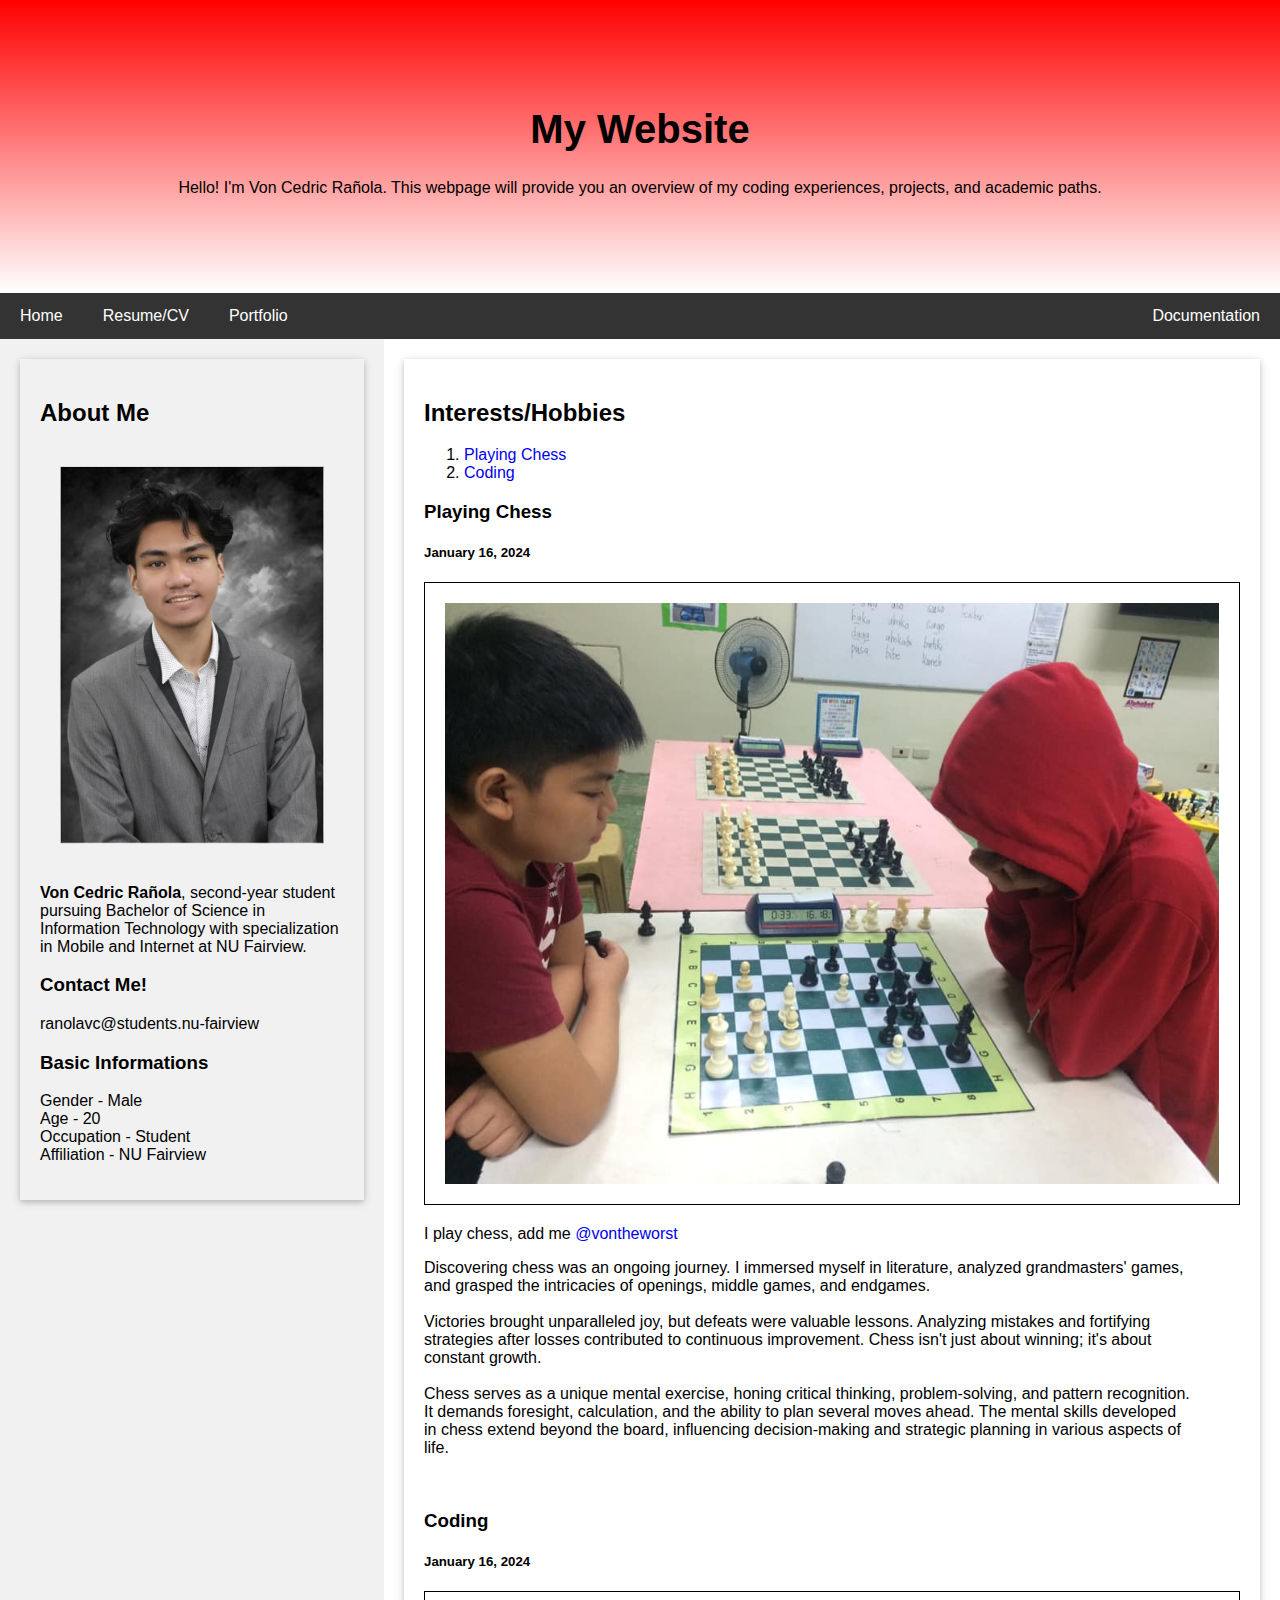
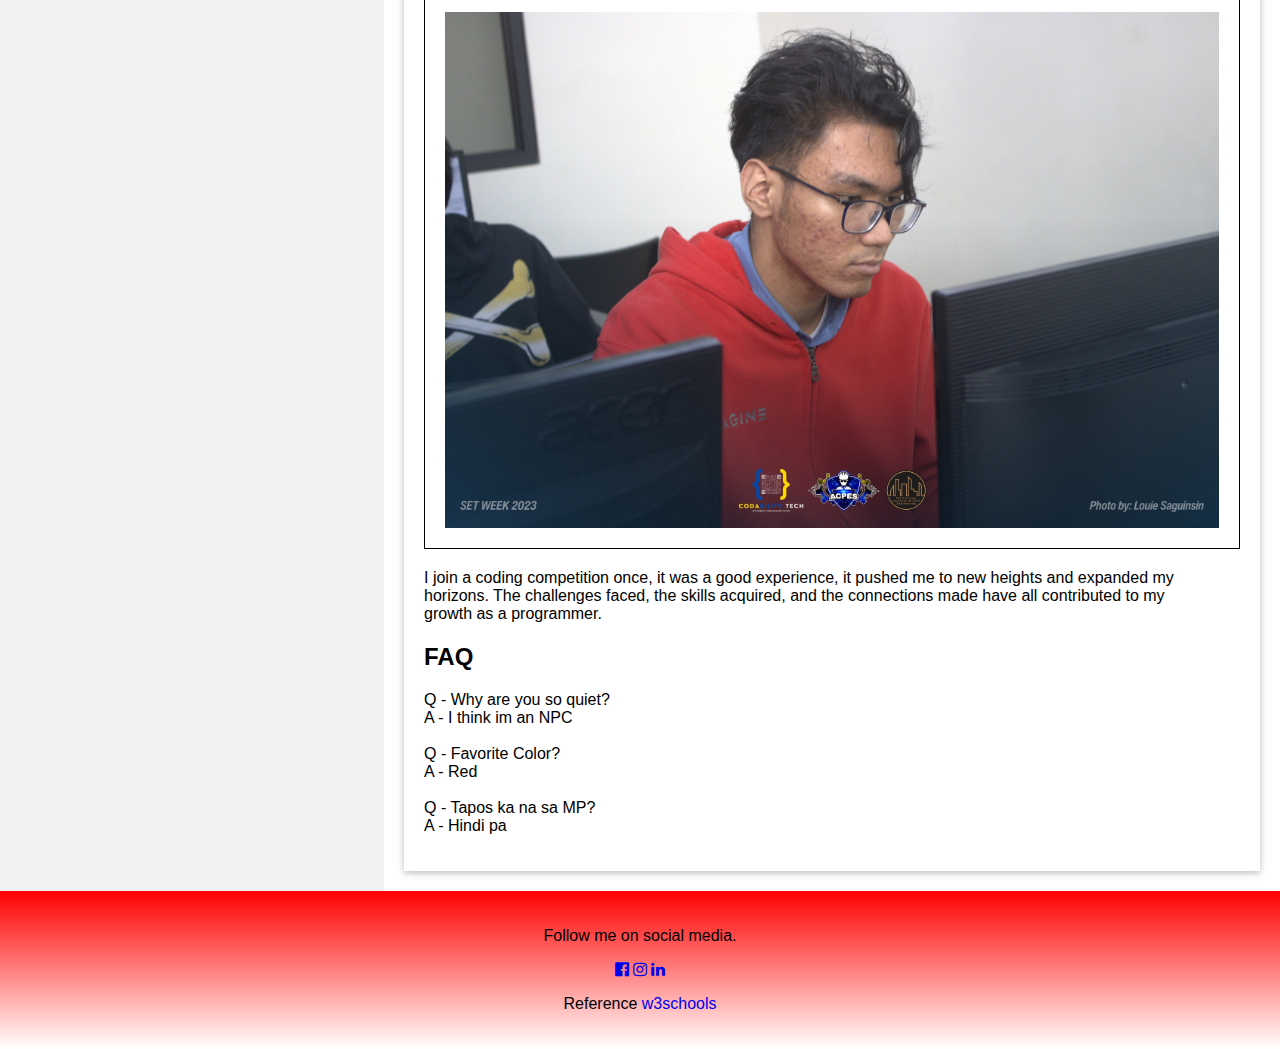
<file: index.html>
<!DOCTYPE html>
<html lang="en">
<head>

	<title>Von Cedric | Personal Website</title>
	
	<meta charset="UTF-8">
	<meta name="viewport" content="width=device-width, initial-scale=1">
	
	<link rel="icon" type="image/x-icon" href="images/V_icon.png">
	<link rel="stylesheet" href="styles.css">
	<link rel="stylesheet" href="https://cdnjs.cloudflare.com/ajax/libs/font-awesome/4.7.0/css/font-awesome.min.css">

</head>

<body>

<div class="header">
  <h1>My Website</h1>
  <p>Hello! I'm Von Cedric Rañola. This webpage will provide you an overview of my coding experiences, projects, and academic paths.</p>
</div>

<div class="navbar">
  <a href="index.html">Home</a>
  <a href="resume.html" target="_blank">Resume/CV</a>
  <a href="portfolio.html">Portfolio</a>
  <a href="documentation.html" class="right">Documentation</a>
</div>

<div class="row">
  <div class="side">
    <div class="container" style="width: 100%; margin: 0 auto; padding: 20px;">
		<h2>About Me</h2>
			<div>
				<img class="profile_picture" src="images/profile_picture.jpg" alt="Von Cedric Rañola">

				<p><b>Von Cedric Rañola</b>, second-year student pursuing Bachelor of Science in Information Technology with specialization in Mobile and Internet at NU Fairview.</p>
				<h3>Contact Me!</h3>
				<p>ranolavc@students.nu-fairview</p>

				<h3>Basic Informations</h3>
				<p>
				  Gender - Male<br>
				  Age - 20<br>
				  Occupation - Student<br>
				  Affiliation - NU Fairview
				</p>
			</div>
	</div>
  </div>

  <div class="main">
    <div class="container" style="width: 100%; margin: 0 auto; padding: 20px;">
		<h2>Interests/Hobbies</h2>
			<ol type="1">
			  <li><a href="#blog1">Playing Chess</a><br></li>
			  <li><a href="#blog2">Coding</a></li>
			</ol>
			
		<h3 id=blog1>Playing Chess</h3>
		
		<h5>January 16, 2024</h5>
		<img style="border: 1px solid black" class="profile_picture" src="images/chess.jpg" alt="Von Cedric Rañola">
		
		<p>I play chess, add me <a href="https://www.chess.com/member/vontheworst" target="_blank">@vontheworst</a></p>

		<p style="margin-right: 50px">
			Discovering chess was an ongoing journey. I immersed myself in literature, analyzed grandmasters' games, and grasped the intricacies of openings, middle games, and endgames.<br><br>
			Victories brought unparalleled joy, but defeats were valuable lessons. Analyzing mistakes and fortifying strategies after losses contributed to continuous improvement. Chess isn't just about winning; it's about constant growth.<br><br>
			Chess serves as a unique mental exercise, honing critical thinking, problem-solving, and pattern recognition. It demands foresight, calculation, and the ability to plan several moves ahead. The mental skills developed in chess extend beyond the board, influencing decision-making and strategic planning in various aspects of life.
		</p>
		
		<br>
		
		<h3 id=blog2>Coding</h3>
		
		<h5>January 16, 2024</h5>
		<img style="border: 1px solid black" class="profile_picture" src="images/coding.jpg" alt="Von Cedric Rañola">
		
		<p style="margin-right: 50px">I join a coding competition once, it was a good experience, it pushed me to new heights and expanded my horizons. The challenges faced, the skills acquired, and the connections made have all contributed to my growth as a programmer.</p>
		
		<h2>FAQ</h2>
		<p>
			Q - Why are you so quiet?<br>
			A - I think im an NPC<br><br>
			Q - Favorite Color?<br>
			A - Red<br><br>
			Q - Tapos ka na sa MP?<br>
			A - Hindi pa
		</p>
    </div>
  </div>
</div>

<div class="footer">
  <p>Follow me on social media.</p>
  <a class="fa fa-facebook-official" href="https://www.facebook.com/profile.php?id=100005825920268" target="_blank"></a>
  <a class="fa fa-instagram" href="https://www.instagram.com/vonceeeeeeee/" target="_blank"></a>
  <a class="fa fa-linkedin" href="https://www.linkedin.com/in/von-cedric-ra%C3%B1ola-3908222aa/" target="_blank"></a>
  <p>Reference <a href="https://www.w3schools.com/howto/howto_make_a_website.asp" target="_blank">w3schools</a></p>
</div>

</body>
</html>
</file>
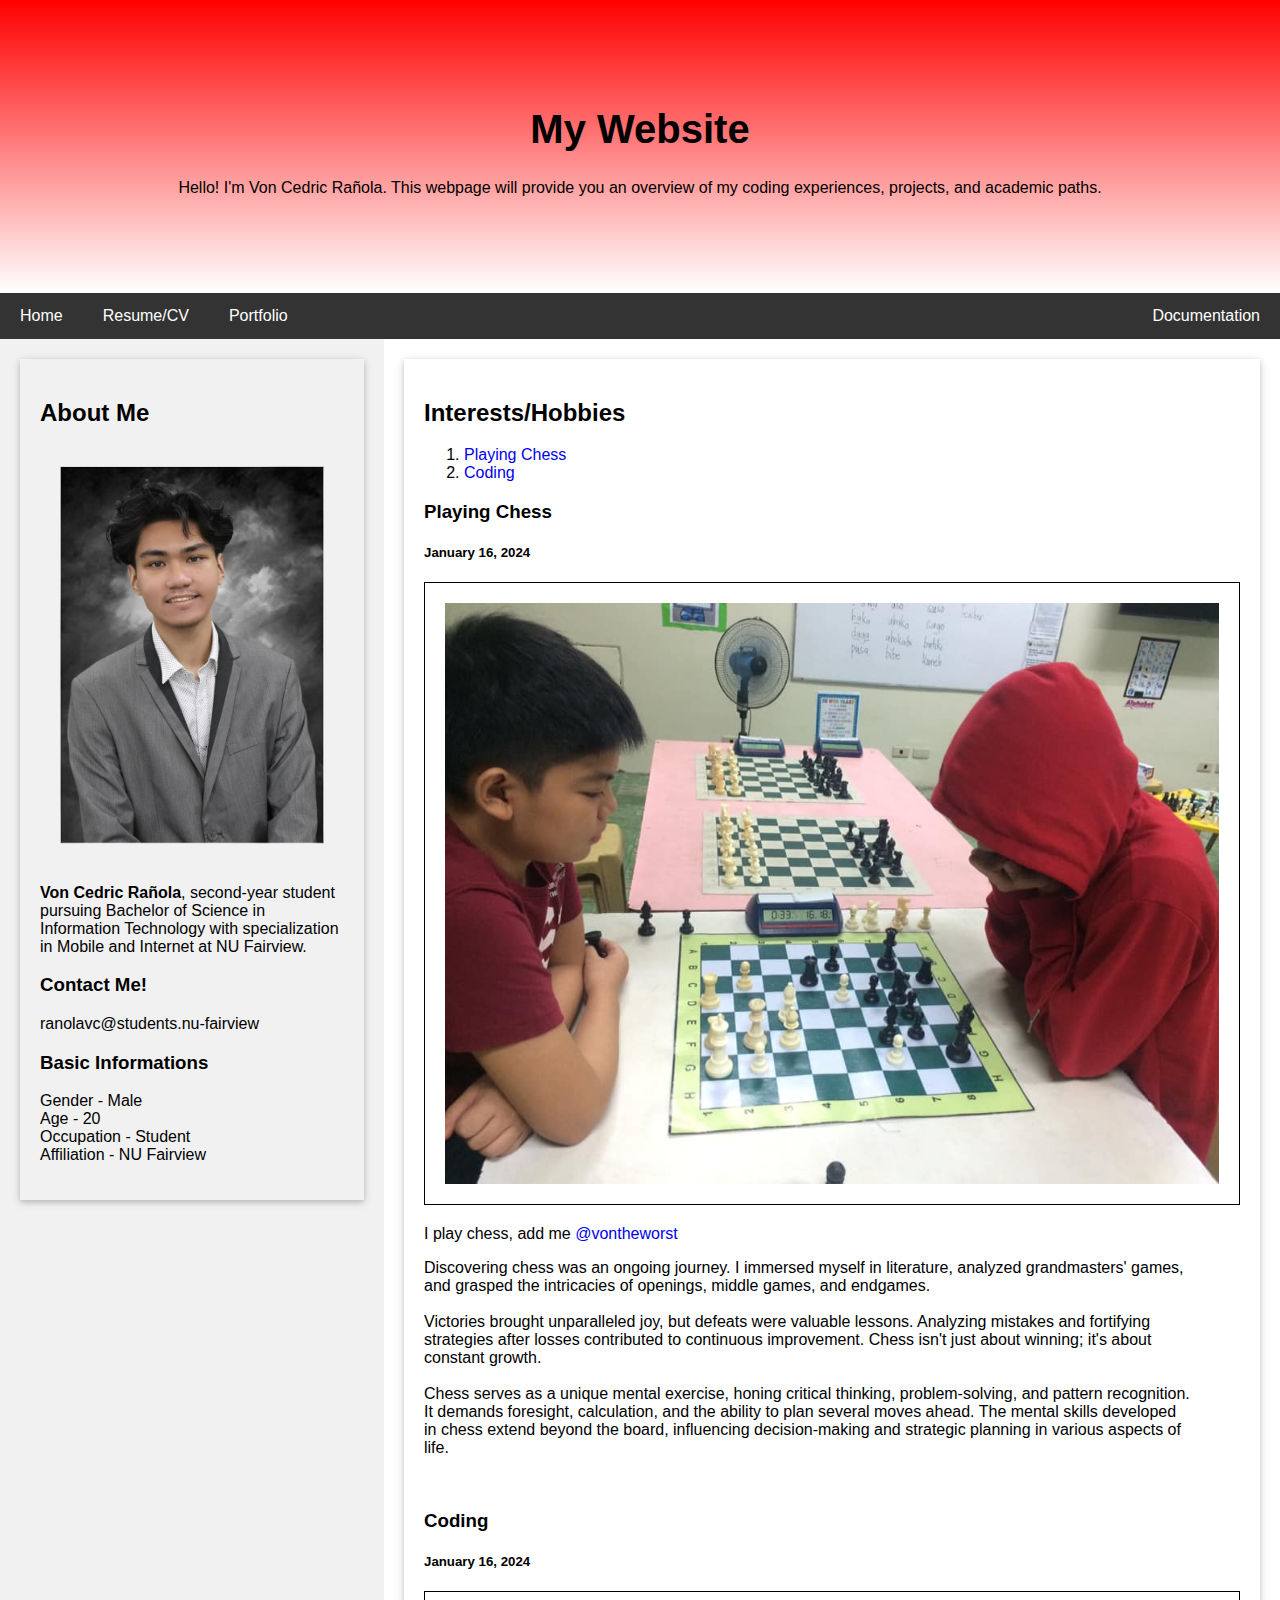
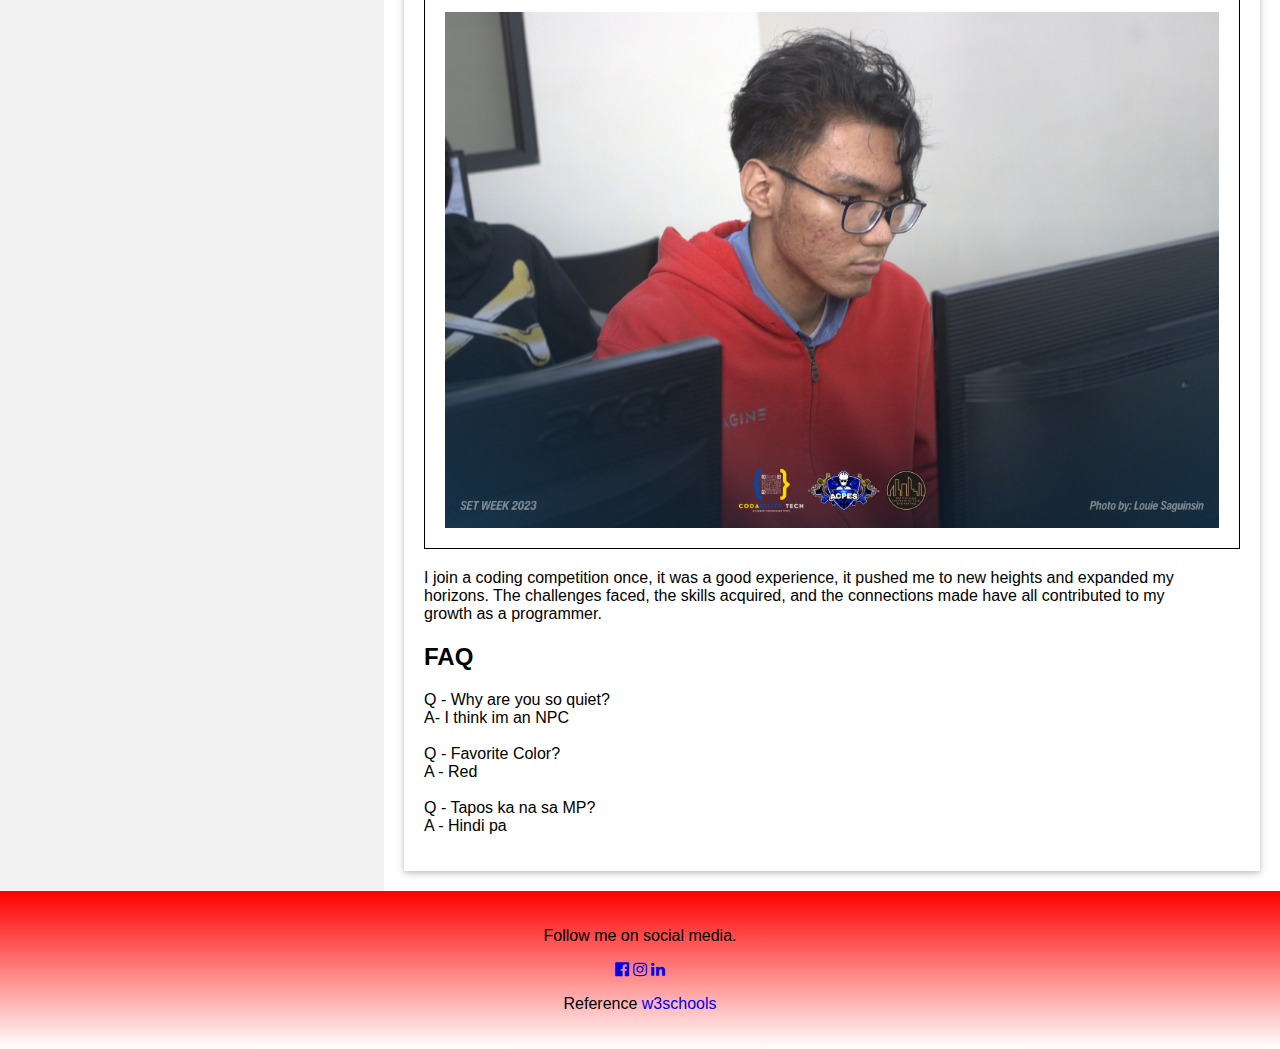
<file: Personal Website/index.html>
<!DOCTYPE html>
<html lang="en">
<head>

	<title>Von Cedric | Personal Website</title>
	
	<meta charset="UTF-8">
	<meta name="viewport" content="width=device-width, initial-scale=1">
	
	<link rel="icon" type="image/x-icon" href="images/V_icon.png">
	<link rel="stylesheet" href="styles.css">
	<link rel="stylesheet" href="https://cdnjs.cloudflare.com/ajax/libs/font-awesome/4.7.0/css/font-awesome.min.css">

</head>

<body>

<div class="header">
  <h1>My Website</h1>
  <p>Hello! I'm Von Cedric Rañola. This webpage will provide you an overview of my coding experiences, projects, and academic paths.</p>
</div>

<div class="navbar">
  <a href="index.html">Home</a>
  <a href="resume.html" target="_blank">Resume/CV</a>
  <a href="portfolio.html">Portfolio</a>
  <a href="documentation.html" class="right">Documentation</a>
</div>

<div class="row">
  <div class="side">
    <div class="container" style="width: 100%; margin: 0 auto; padding: 20px;">
		<h2>About Me</h2>
			<div>
				<img class="profile_picture" src="images/profile_picture.jpg" alt="Von Cedric Rañola">

				<p><b>Von Cedric Rañola</b>, second-year student pursuing Bachelor of Science in Information Technology with specialization in Mobile and Internet at NU Fairview.</p>
				<h3>Contact Me!</h3>
				<p>ranolavc@students.nu-fairview</p>

				<h3>Basic Informations</h3>
				<p>
				  Gender - Male<br>
				  Age - 20<br>
				  Occupation - Student<br>
				  Affiliation - NU Fairview
				</p>
			</div>
	</div>
  </div>

  <div class="main">
    <div class="container" style="width: 100%; margin: 0 auto; padding: 20px;">
		<h2>Interests/Hobbies</h2>
			<ol type="1">
			  <li><a href="#blog1">Playing Chess</a><br></li>
			  <li><a href="#blog2">Coding</a></li>
			</ol>
			
		<h3 id=blog1>Playing Chess</h3>
		
		<h5>January 16, 2024</h5>
		<img style="border: 1px solid black" class="profile_picture" src="images/chess.jpg" alt="Von Cedric Rañola">
		
		<p>I play chess, add me <a href="https://www.chess.com/member/vontheworst" target="_blank">@vontheworst</a></p>

		<p style="margin-right: 50px">
			Discovering chess was an ongoing journey. I immersed myself in literature, analyzed grandmasters' games, and grasped the intricacies of openings, middle games, and endgames.<br><br>
			Victories brought unparalleled joy, but defeats were valuable lessons. Analyzing mistakes and fortifying strategies after losses contributed to continuous improvement. Chess isn't just about winning; it's about constant growth.<br><br>
			Chess serves as a unique mental exercise, honing critical thinking, problem-solving, and pattern recognition. It demands foresight, calculation, and the ability to plan several moves ahead. The mental skills developed in chess extend beyond the board, influencing decision-making and strategic planning in various aspects of life.
		</p>
		
		<br>
		
		<h3 id=blog2>Coding</h3>
		
		<h5>January 16, 2024</h5>
		<img style="border: 1px solid black" class="profile_picture" src="images/coding.jpg" alt="Von Cedric Rañola">
		
		<p style="margin-right: 50px">I join a coding competition once, it was a good experience, it pushed me to new heights and expanded my horizons. The challenges faced, the skills acquired, and the connections made have all contributed to my growth as a programmer.</p>
		
		<h2>FAQ</h2>
		<p>
			Q - Why are you so quiet?<br>
			A- I think im an NPC<br><br>
			Q - Favorite Color?<br>
			A - Red<br><br>
			Q - Tapos ka na sa MP?<br>
			A - Hindi pa
		</p>
    </div>
  </div>
</div>

<div class="footer">
  <p>Follow me on social media.</p>
  <a class="fa fa-facebook-official" href="https://www.facebook.com/profile.php?id=100005825920268" target="_blank"></a>
  <a class="fa fa-instagram" href="https://www.instagram.com/vonceeeeeeee/" target="_blank"></a>
  <a class="fa fa-linkedin" href="https://www.linkedin.com/in/von-cedric-ra%C3%B1ola-3908222aa/" target="_blank"></a>
  <p>Reference <a href="https://www.w3schools.com/howto/howto_make_a_website.asp" target="_blank">w3schools</a></p>
</div>

</body>
</html>
</file>
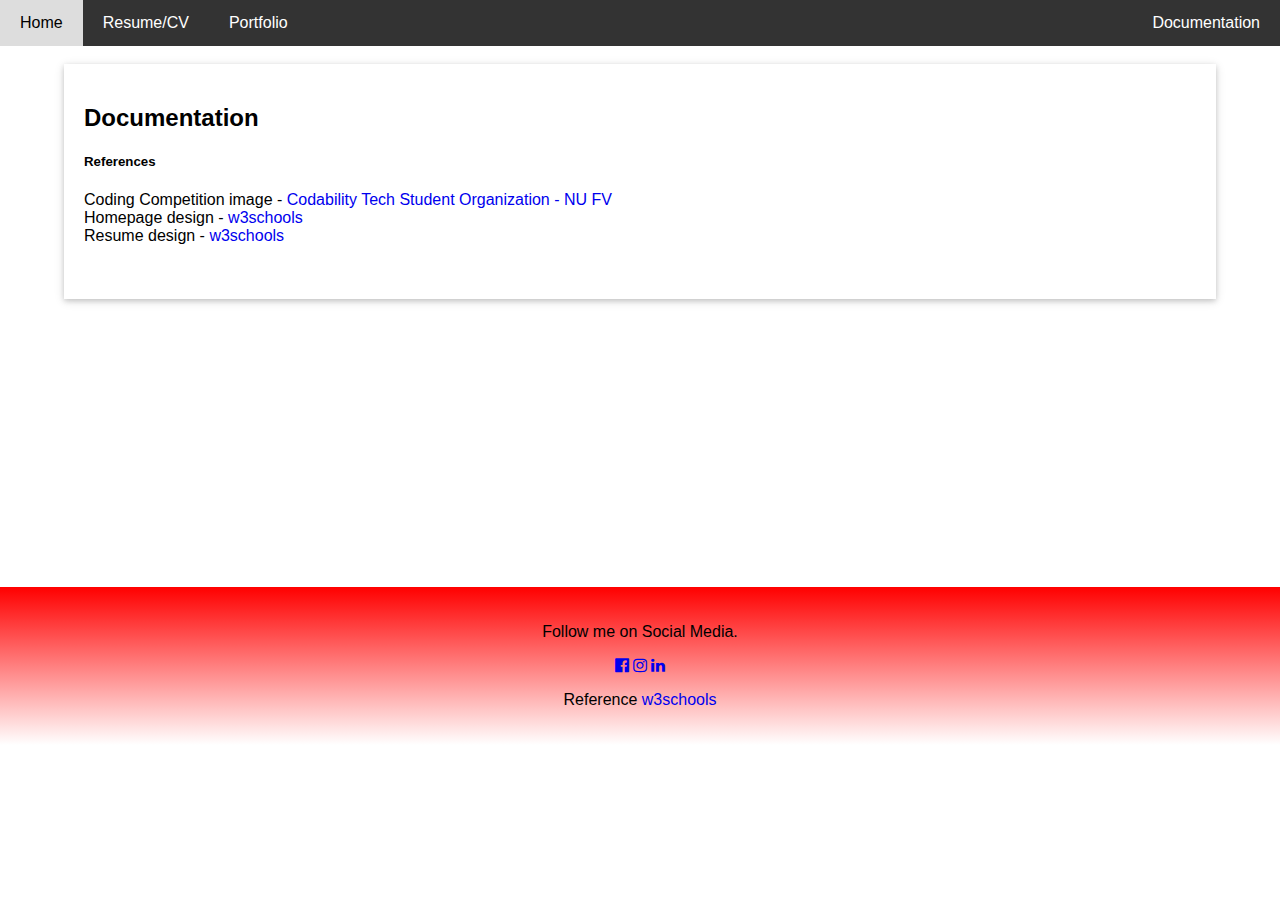
<file: documentation.html>
<!DOCTYPE html>
<html lang="en">
<head>

	<title>Von Cedric | Personal Website</title>
	
	<meta charset="UTF-8">
	<meta name="viewport" content="width=device-width, initial-scale=1">
	
	<link rel="icon" type="image/x-icon" href="images/V_icon.png">
	<link rel="stylesheet" href="styles.css">
	<link rel="stylesheet" href="https://cdnjs.cloudflare.com/ajax/libs/font-awesome/4.7.0/css/font-awesome.min.css">

</head>

<body>

<div class="navbar">
  <a href="index.html">Home</a>
  <a href="resume.html" target="_blank">Resume/CV</a>
  <a href="portfolio.html">Portfolio</a>
  <a href="documentation.html" class="right">Documentation</a>
</div>

<br>

<div class="container" style="width: 90%; margin: 0 auto;">
  <div class="main">
    <h2>Documentation</h2>
    <h5>References</h5>
    <p>
		Coding Competition image - <a href="https://scontent.fmnl3-1.fna.fbcdn.net/v/t39.30808-6/411966174_827697782699174_3701846693038366733_n.jpg?_nc_cat=101&ccb=1-7&_nc_sid=dd5e9f&_nc_eui2=AeHngXoOEO288nf63QO7GOqX62wE8OVkwnTrbATw5WTCdDDtnUIZFrO_QTyqk_gfQsF3RyhtOqStgHbMtT0URg6V&_nc_ohc=mdJdWnfqJXwAX-sJ276&_nc_ht=scontent.fmnl3-1.fna&oh=00_AfDA7pRsqpC2b33TPc6U47kfoVxgodPlBDQJwX44pO1G9A&oe=65AC6290">Codability Tech Student Organization - NU FV</a><br>
		Homepage design - <a href="https://www.w3schools.com/howto/howto_make_a_website.asp">w3schools</a><br>
		Resume design - <a href="https://www.w3schools.com/howto/howto_website_create_resume.asp">w3schools</a><br>
    </p>
	
    <br>
  </div>
</div>

<br>
<br>
<br>
<br>
<br>
<br>
<br>
<br>
<br>
<br>
<br>
<br>
<br>
<br>
<br>
<br>

<div class="footer">
  <p>Follow me on Social Media.</p>
  <a class="fa fa-facebook-official" style="text-decoration: none" href="https://www.facebook.com/profile.php?id=100005825920268" target="_blank"></a>
  <a class="fa fa-instagram" style="text-decoration: none" href="https://www.instagram.com/vonceeeeeeee/" target="_blank"></a>
  <a class="fa fa-linkedin" style="text-decoration: none" href="https://www.linkedin.com/in/von-cedric-ra%C3%B1ola-3908222aa/" target="_blank"></a>

  <p>Reference <a href="https://www.w3schools.com/howto/howto_website_create_resume.asp" target="_blank">w3schools</a></p>
</div>

<br>

</body>
</html>
</file>
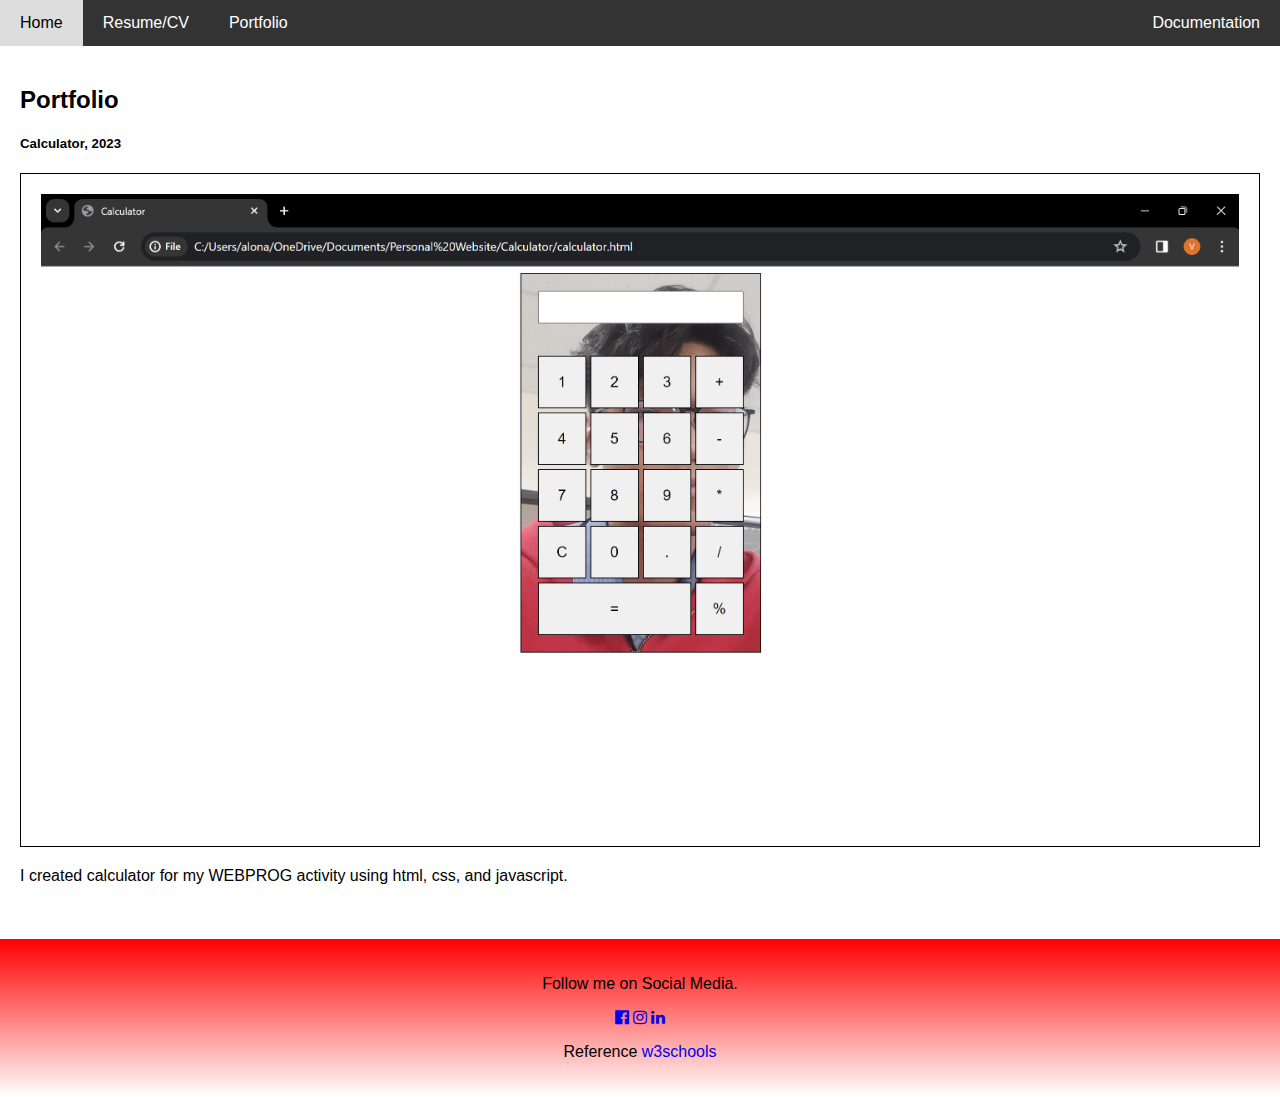
<file: portfolio.html>
<!DOCTYPE html>
<html lang="en">
<head>

	<title>Von Cedric | Personal Website</title>
	
	<meta charset="UTF-8">
	<meta name="viewport" content="width=device-width, initial-scale=1">
	
	<link rel="icon" type="image/x-icon" href="images/V_icon.png">
	<link rel="stylesheet" href="styles.css">
	<link rel="stylesheet" href="https://cdnjs.cloudflare.com/ajax/libs/font-awesome/4.7.0/css/font-awesome.min.css">

</head>

<body>

<div class="navbar">
  <a href="index.html">Home</a>
  <a href="resume.html" target="_blank">Resume/CV</a>
  <a href="portfolio.html">Portfolio</a>
  <a href="documentation.html" class="right">Documentation</a>
</div>


  <div class="main">
    <h2>Portfolio</h2>
    <h5>Calculator, 2023</h5>
    <img style="border: 1px solid black" class="profile_picture" src="images/calculator.png" alt="Von Cedric Rañola">
    <p>I created calculator for my WEBPROG activity using html, css, and javascript.</p>
    <br>
  </div>

<div class="footer">
  <p>Follow me on Social Media.</p>
  <a class="fa fa-facebook-official" style="text-decoration: none" href="https://www.facebook.com/profile.php?id=100005825920268" target="_blank"></a>
  <a class="fa fa-instagram" style="text-decoration: none" href="https://www.instagram.com/vonceeeeeeee/" target="_blank"></a>
  <a class="fa fa-linkedin" style="text-decoration: none" href="https://www.linkedin.com/in/von-cedric-ra%C3%B1ola-3908222aa/" target="_blank"></a>

  <p>Reference <a href="https://www.w3schools.com/howto/howto_website_create_resume.asp" target="_blank">w3schools</a></p>
</div>

</body>
</html>
</file>
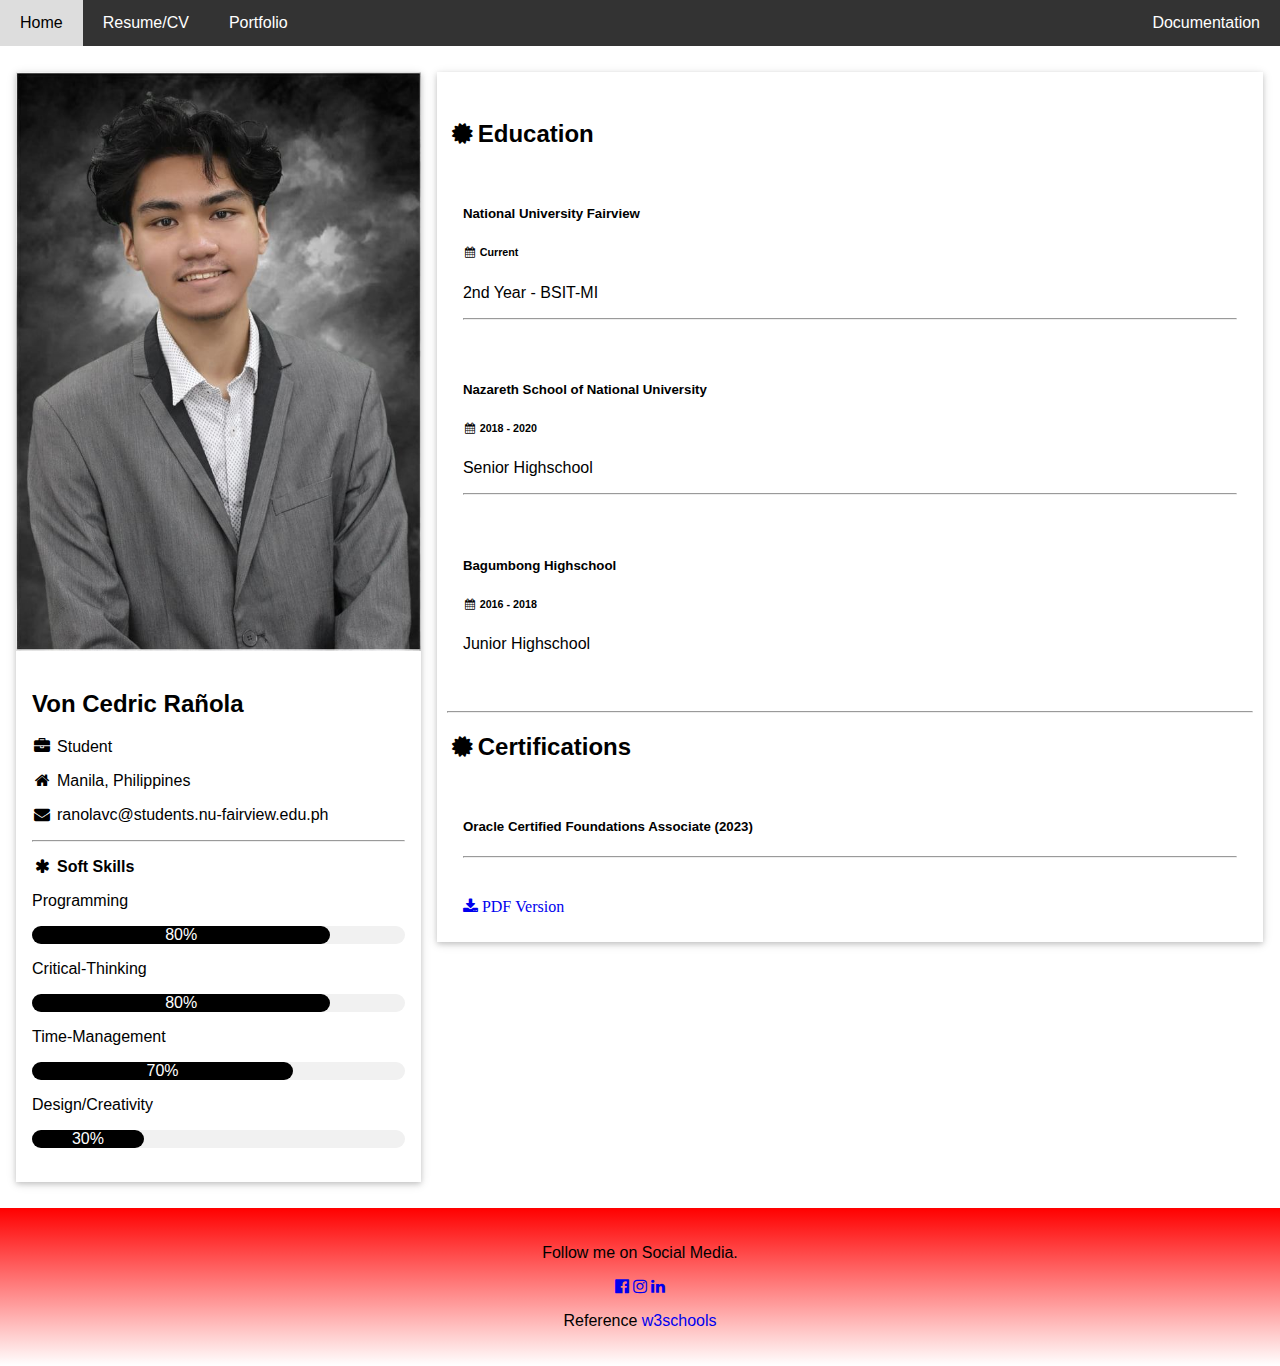
<file: resume.html>
<!DOCTYPE html>
<html lang="en">
<head>

	<title>Von Cedric | Personal Website</title>
	
	<meta charset="UTF-8">
	<meta name="viewport" content="width=device-width, initial-scale=1">
	
	<link rel="icon" type="image/x-icon" href="images/V_icon.png">
	<link rel="stylesheet" href="styles.css">
	<link rel="stylesheet" href="https://cdnjs.cloudflare.com/ajax/libs/font-awesome/4.7.0/css/font-awesome.min.css">

<body>

<div class="navbar">
  <a href="index.html">Home</a>
  <a href="resume.html" target="_blank">Resume/CV</a>
  <a href="portfolio.html">Portfolio</a>
  <a href="faqsection.html" class="right">Documentation</a>
</div>


<!-- Page Container -->
<div><br>

  <!-- The Grid -->
  <div class="row-padding">
  
    <!-- Left Column -->
    <div class="onethird">
    
      <div class="container">
        <div>
          <img src="images/profile_picture.jpg" style="width:100%" alt="Von Cedric Rañola">
        </div>
        <div class="padded">
          <h2>Von Cedric Rañola</h2>
          <p><i class="fa fa-briefcase fa-fw"></i>  Student</p>
          <p><i class="fa fa-home fa-fw"></i>  Manila, Philippines</p>
          <p><i class="fa fa-envelope fa-fw"></i>  ranolavc@students.nu-fairview.edu.ph</p>
          <hr>

          <p><b><i class="fa fa-asterisk fa-fw"></i>  Soft Skills</b></p>
          <p>Programming</p>
          <div class="bar">
            <div class="bar1" style="width:80%">80%</div>
          </div>
          <p>Critical-Thinking</p>
          <div class="bar">
            <div class="bar1" style="width:80%">80%</div>
          </div>
          <p>Time-Management</p>
          <div class="bar">
            <div class="bar1" style="width:70%">70%</div>
          </div>
          <p>Design/Creativity</p>
          <div class="bar">
            <div class="bar1" style="width:30%">30%</div>
          </div>
          <br>
        </div>
      </div><br>

    <!-- End Left Column -->
    </div>

    <!-- Right Column -->
    <div class="twothird">

      <div style="padding: 10px"; class="container">
        <br>
        <h2><i class="fa fa-certificate fa-fw"></i>Education</h2>
        <div class="padded">
          <h5><b>National University Fairview</b></h5>
          <h6><i class="fa fa-calendar fa-fw"></i> Current</h6>
          <p>2nd Year - BSIT-MI</p>
          <hr>
        </div>
        <div class="padded">
          <h5><b>Nazareth School of National University</b></h5>
          <h6><i class="fa fa-calendar fa-fw"></i> 2018 - 2020</h6>
          <p>Senior Highschool</p>
          <hr>
        </div>
        <div class="padded">
          <h5><b>Bagumbong Highschool</b></h5>
          <h6><i class="fa fa-calendar fa-fw"></i> 2016 - 2018</h6>
          <p>Junior Highschool</p><br>
        </div>
        <hr>
        <h2><i class="fa fa-certificate fa-fw"></i>Certifications</h2>

        <div class="padded">
          <h5><b>Oracle Certified Foundations Associate (2023)</b></h5>
          <hr>
        </div>

        <div class="padded">
        <a class="fa fa-download" style="text-decoration: none;" href="pdf/resume.pdf" target="_blank"> PDF Version</a>
        </div>

      </div>

    <!-- End Right Column -->
    </div>
    
  <!-- End Grid -->
  </div>
  
  <!-- End Page Container -->
</div>

<div class="footer">
  <p>Follow me on Social Media.</p>
  <a class="fa fa-facebook-official" style="text-decoration: none" href="https://www.facebook.com/profile.php?id=100005825920268" target="_blank"></a>
  <a class="fa fa-instagram" style="text-decoration: none" href="https://www.instagram.com/vonceeeeeeee/" target="_blank"></a>
  <a class="fa fa-linkedin" style="text-decoration: none" href="https://www.linkedin.com/in/von-cedric-ra%C3%B1ola-3908222aa/" target="_blank"></a>

  <p>Reference <a href="https://www.w3schools.com/howto/howto_website_create_resume.asp" target="_blank">w3schools</a></p>
</div>

</body>
</html>
</file>
<file: styles.css>
* {
  box-sizing: border-box;
}

body {
  font-family: "Roboto", sans-serif;
  margin: 0;
}

html,body,h1,h2,h3,h4,h5,h6 {
  font-family: Arial;
}

a{
  text-decoration: none;
}

/* Header/logo Title */
.header {
  padding: 80px;
  text-align: center;
  background: linear-gradient(red, white);
  color: black;
}

.container{
  box-shadow:0 2px 5px 0 rgba(0,0,0,0.16),0 2px 10px 0 rgba(0,0,0,0.12)
}

.padded{
  padding: 16px
}

.onethird{
  float: left;
  width: 33.3%;

  padding: 8px;
}

.twothird{
  float: left;
  width: 66.6%;

  padding: 8px;
}

.row-padding{
  padding: 0 8px;
}

.row-padding:after,.row-padding:before{
  content: "";
  display: table;
  clear: both;
}

.bar{
  border-radius: 16px;
  background-color:#f1f1f1!important;
}

.bar1{
  border-radius: 16px;
  color: white;
  background-color:black;
  text-align: center;
}

/* Increase the font size of the heading */
.header h1 {
  font-size: 40px;
}

/* Style the top navigation bar */
.navbar {
  overflow: hidden;
  background-color: #333;
}

/* Style the navigation bar links */
.navbar a {
  float: left;
  display: block;
  color: white;
  text-align: center;
  padding: 14px 20px;
  text-decoration: none;
}

.navbar a.right {
  float: right;
}

.navbar a:hover {
  background-color: #ddd;
  color: black;
}

/* Column container */
.row {  
  display: -ms-flexbox; /* IE10 */
  display: flex;
  -ms-flex-wrap: wrap; /* IE10 */
  flex-wrap: wrap;
}

.side {
  -ms-flex: 30%; /* IE10 */
  flex: 30%;
  background-color: #f1f1f1;
  padding: 20px;
}

/* Main column */
.main {   
  -ms-flex: 70%; /* IE10 */
  flex: 70%;
  background-color: white;
  padding: 20px;
}

.profile_picture {
  width: 100%;
  padding: 20px;
}

/* Footer */
.footer {
  padding: 20px;
  text-align: center;
  background: linear-gradient(red, white);
}

@media screen and (max-width: 700px) {
  .row {   
    flex-direction: column;
  }
}

@media screen and (max-width: 400px) {
  .navbar a {
    float: none;
    width: 100%;
  }
}

/* Forms */
input[type=text], select, textarea {
  width: 100%;
  padding: 12px;
  border: 1px solid #ccc;
  border-radius: 4px;
  box-sizing: border-box;
  margin-top: 6px;
  margin-bottom: 16px;
  resize: vertical;
}

input[type=submit] {
  background-color: #333;
  color: white;
  padding: 12px 20px;
  border: none;
  border-radius: 4px;
  cursor: pointer;
}

input[type=submit]:hover {
  background-color: #ddd;
  color: black;
}

.container-forms {
  float: flex;
  border-radius: 5px;
  background-color: #f2f2f2;
  padding: 20px;
  margin: 0 auto;
  width: 80%;
}
</file>
<file: Personal Website/styles.css>
* {
  box-sizing: border-box;
}

body {
  font-family: "Roboto", sans-serif;
  margin: 0;
}

html,body,h1,h2,h3,h4,h5,h6 {
  font-family: Arial;
}

a{
  text-decoration: none;
}

/* Header/logo Title */
.header {
  padding: 80px;
  text-align: center;
  background: linear-gradient(red, white);
  color: black;
}

.container{
  box-shadow:0 2px 5px 0 rgba(0,0,0,0.16),0 2px 10px 0 rgba(0,0,0,0.12)
}

.padded{
  padding: 16px
}

.onethird{
  float: left;
  width: 33.3%;

  padding: 8px;
}

.twothird{
  float: left;
  width: 66.6%;

  padding: 8px;
}

.row-padding{
  padding: 0 8px;
}

.row-padding:after,.row-padding:before{
  content: "";
  display: table;
  clear: both;
}

.bar{
  border-radius: 16px;
  background-color:#f1f1f1!important;
}

.bar1{
  border-radius: 16px;
  color: white;
  background-color:black;
  text-align: center;
}

/* Increase the font size of the heading */
.header h1 {
  font-size: 40px;
}

/* Style the top navigation bar */
.navbar {
  overflow: hidden;
  background-color: #333;
}

/* Style the navigation bar links */
.navbar a {
  float: left;
  display: block;
  color: white;
  text-align: center;
  padding: 14px 20px;
  text-decoration: none;
}

.navbar a.right {
  float: right;
}

.navbar a:hover {
  background-color: #ddd;
  color: black;
}

/* Column container */
.row {  
  display: -ms-flexbox; /* IE10 */
  display: flex;
  -ms-flex-wrap: wrap; /* IE10 */
  flex-wrap: wrap;
}

.side {
  -ms-flex: 30%; /* IE10 */
  flex: 30%;
  background-color: #f1f1f1;
  padding: 20px;
}

/* Main column */
.main {   
  -ms-flex: 70%; /* IE10 */
  flex: 70%;
  background-color: white;
  padding: 20px;
}

.profile_picture {
  width: 100%;
  padding: 20px;
}

/* Footer */
.footer {
  padding: 20px;
  text-align: center;
  background: linear-gradient(red, white);
}

@media screen and (max-width: 700px) {
  .row {   
    flex-direction: column;
  }
}

@media screen and (max-width: 400px) {
  .navbar a {
    float: none;
    width: 100%;
  }
}

/* Forms */
input[type=text], select, textarea {
  width: 100%;
  padding: 12px;
  border: 1px solid #ccc;
  border-radius: 4px;
  box-sizing: border-box;
  margin-top: 6px;
  margin-bottom: 16px;
  resize: vertical;
}

input[type=submit] {
  background-color: #333;
  color: white;
  padding: 12px 20px;
  border: none;
  border-radius: 4px;
  cursor: pointer;
}

input[type=submit]:hover {
  background-color: #ddd;
  color: black;
}

.container-forms {
  float: flex;
  border-radius: 5px;
  background-color: #f2f2f2;
  padding: 20px;
  margin: 0 auto;
  width: 80%;
}
</file>
